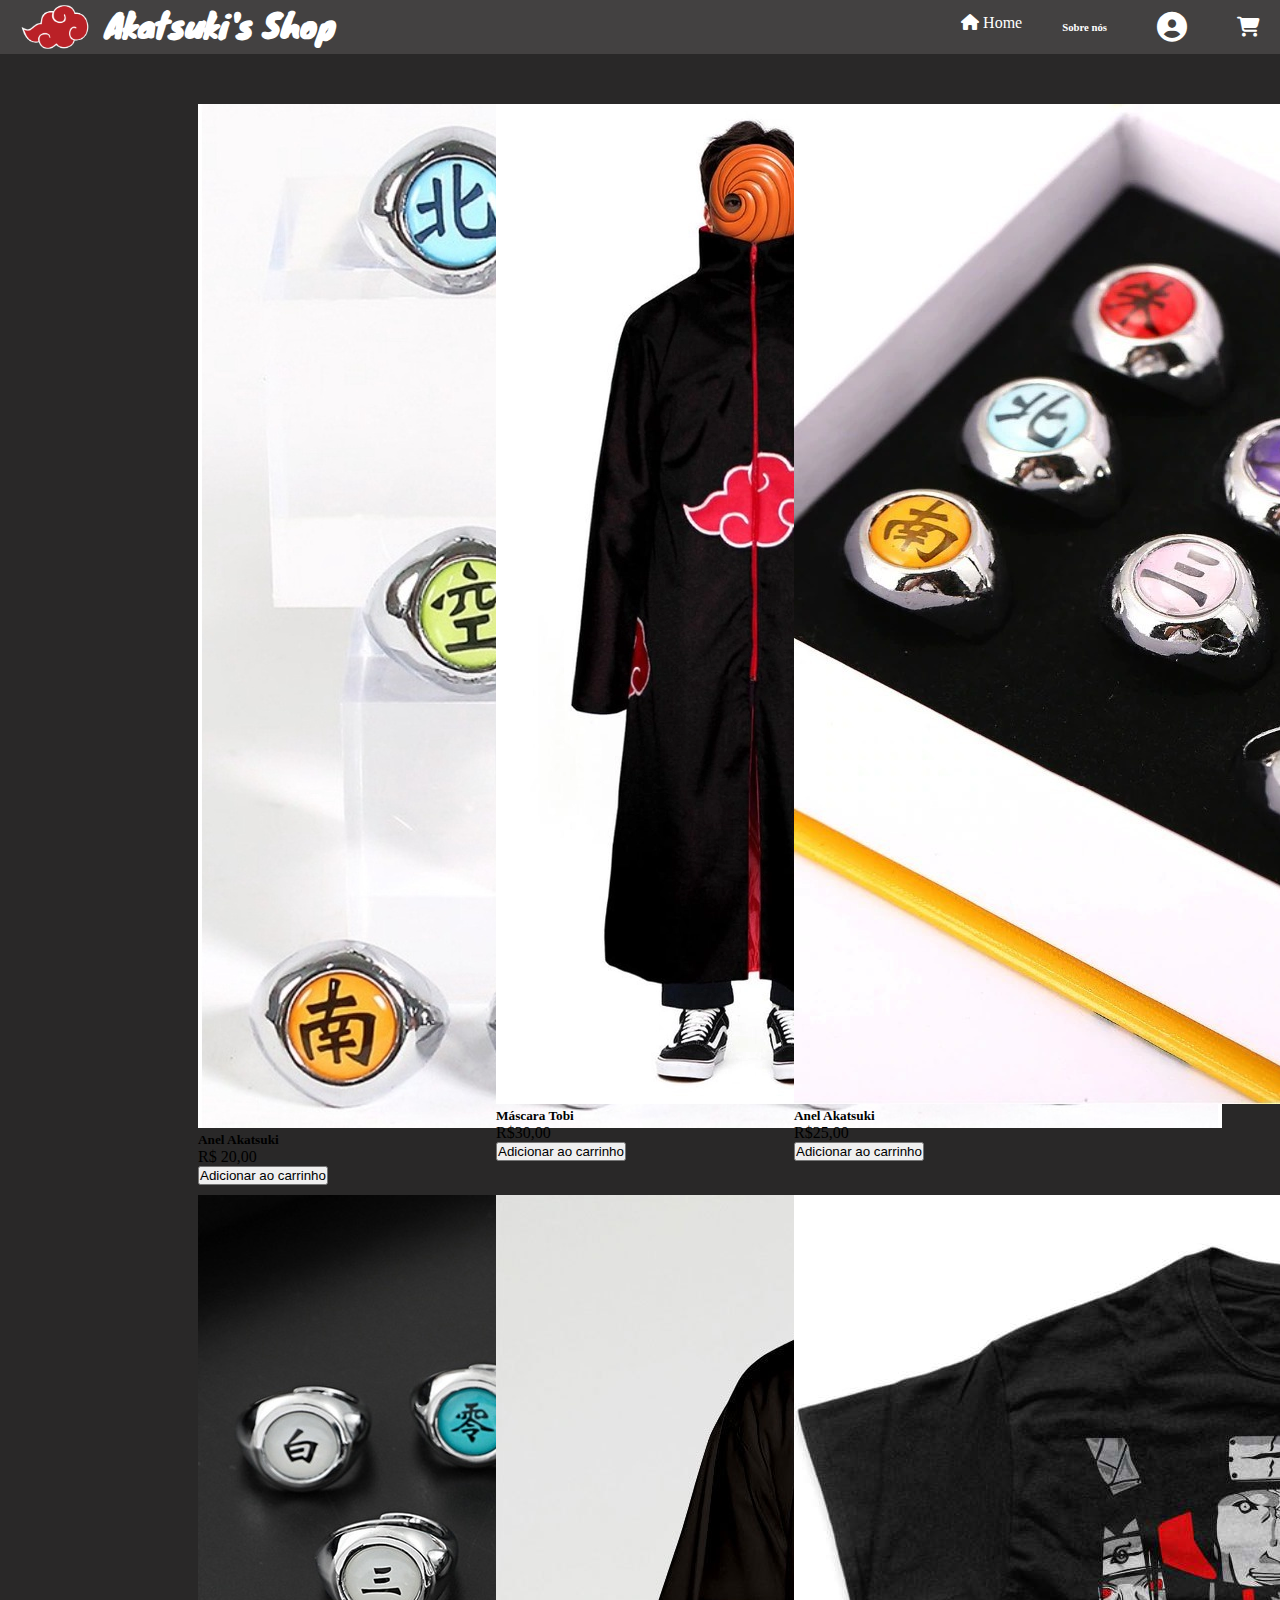
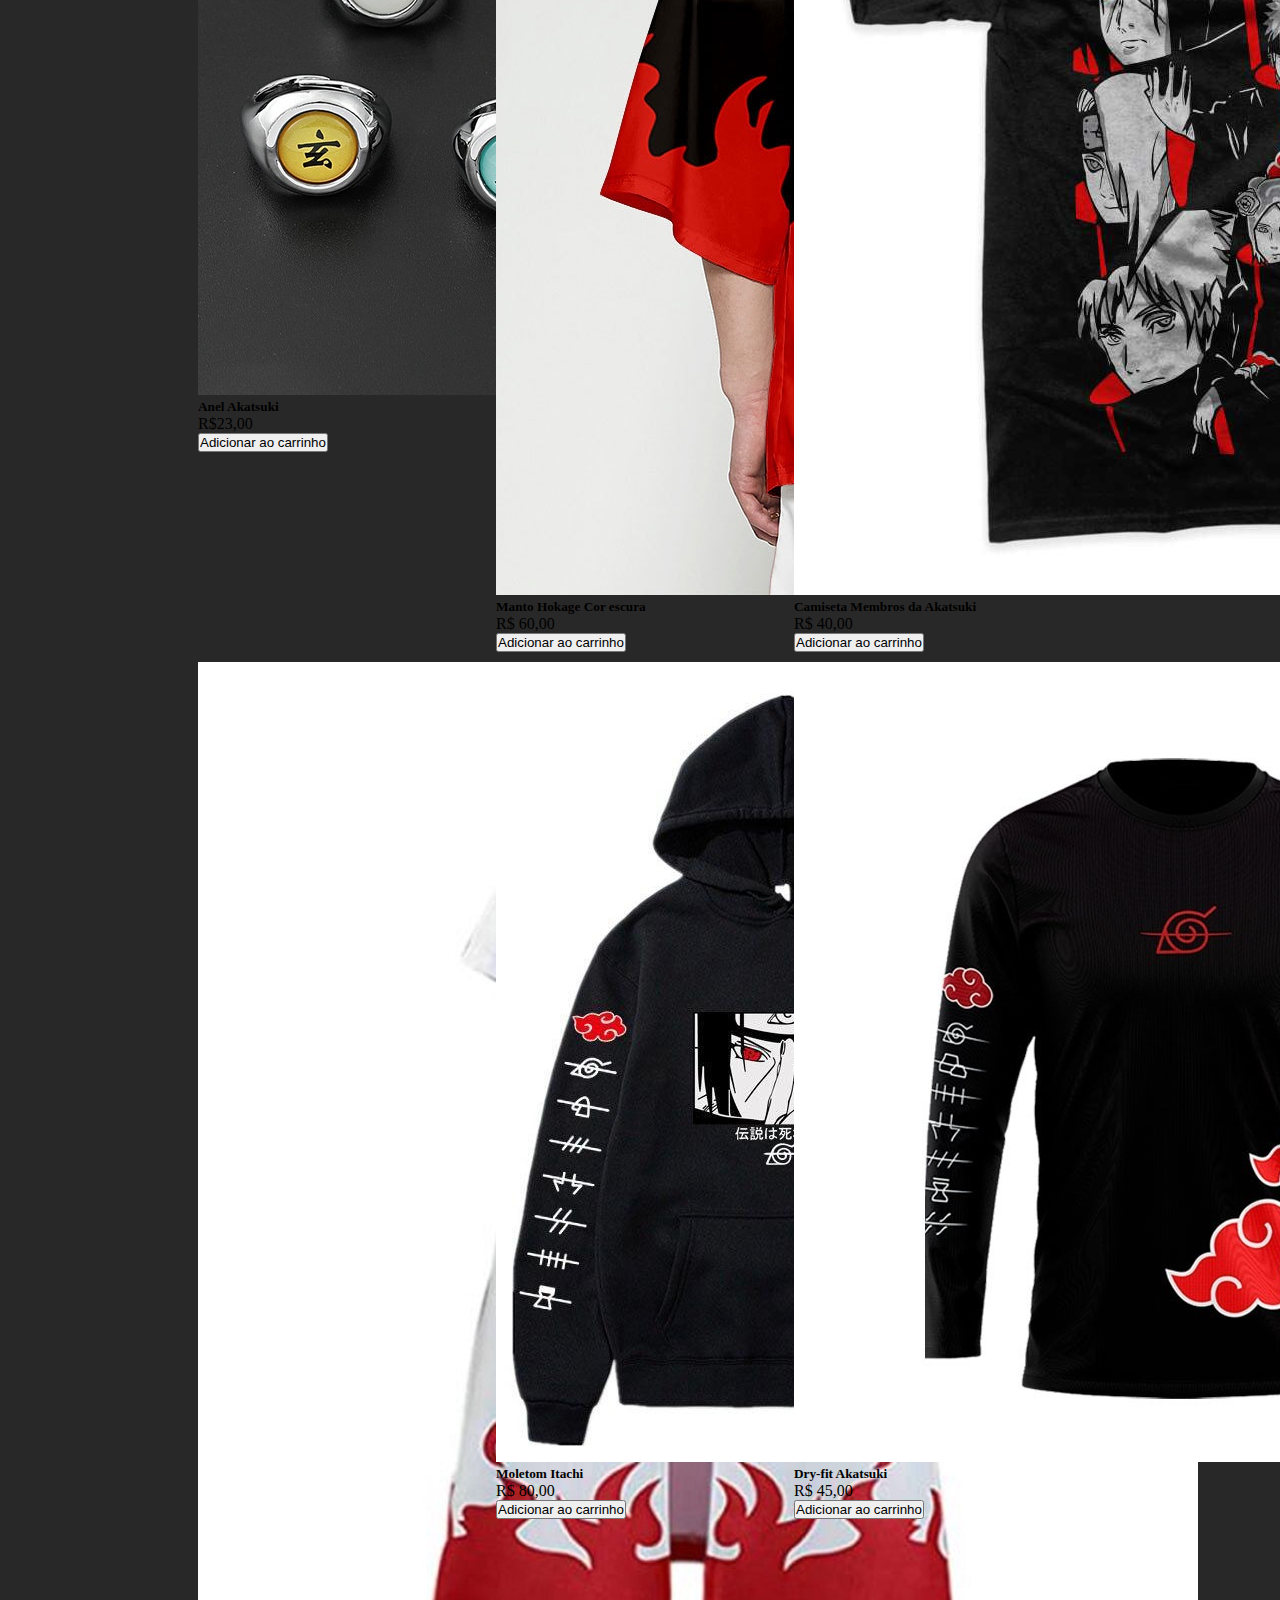
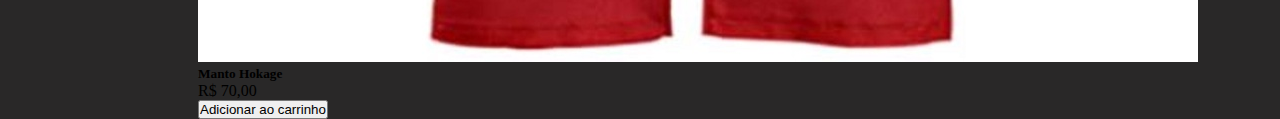
<file: index.html>
<!DOCTYPE html>
<html lang="en">
  <head>
    <meta charset="UTF-8" />
    <meta name="viewport" content="width=device-width, initial-scale=1.0" />
    <title>Loja Akatsuki</title>
    <link
      rel="stylesheet"
      href="https://stackpath.bootstrapcdn.com/bootstrap/4.1.3/css/bootstrap.min.css"
      integrity="sha384-MCw98/SFnGE8fJT3GXwEOngsV7Zt27NXFoaoApmYm81iuXoPkFOJwJ8ERdknLPMO"
      crossorigin="anonymous"
    />
    <link
      rel="stylesheet"
      href="https://cdnjs.cloudflare.com/ajax/libs/font-awesome/6.7.2/css/all.min.css"
      integrity="sha512-Evv84Mr4kqVGRNSgIGL/F/aIDqQb7xQ2vcrdIwxfjThSH8CSR7PBEakCr51Ck+w+/U6swU2Im1vVX0SVk9ABhg=="
      crossorigin="anonymous"
      referrerpolicy="no-referrer"
    />
    <link rel="preconnect" href="https://fonts.googleapis.com" />
    <link rel="preconnect" href="https://fonts.gstatic.com" crossorigin />
    <link
      href="https://fonts.googleapis.com/css2?family=Knewave&display=swap"
      rel="stylesheet"
    />
    <link rel="stylesheet" href="style.css" />
  </head>
  <body>
    <nav class="navigation">
      <div class="title">
        <a href="index.html">
          <img src="img/Akatsuki.png" alt="Akatsuki simbol" class="akatsuki" />
          <h1>Akatsuki's Shop</h1>
        </a>
      </div>
      <div class="intern-nav">
        <div class="home">
          <a href="index.html">
            <i class="fa-solid fa-house"></i>
            Home
          </a>
        </div>
        <div class="about">
          <h6><a href="#">Sobre nós</a></h6>
        </div>
        <div class="profile">
          <a href="login.html"><i class="fa-solid fa-circle-user user"></i></a>
        </div>
        <div class="cart">
          <i class="fa-solid fa-cart-shopping"></i>
        </div>
      </div>
    </nav>
    <div class="container">
      <div class="card-top">
        <div class="card" style="width: 18rem">
          <img src="img/0d3583bb20d31fe633af9f00ac21a9de.jpg" class="card-img-top" alt="..." />
          <div class="card-body">
            <h5 class="card-title">Anel Akatsuki</h5>
            <p class="card-text">R$ 20,00</p>
            <button class="btn btn-primary">Adicionar ao carrinho</button>
          </div>
        </div>
        <div class="card" style="width: 18rem">
          <img src="img/2564048835_1.webp" class="card-img-top" alt="..." />
          <div class="card-body">
            <h5 class="card-title">Máscara Tobi</h5>
            <p class="card-text">R$30,00</p>
            <button class="btn btn-primary">Adicionar ao carrinho</button>
          </div>
        </div>
        <div class="card" style="width: 18rem">
          <img src="img/46a70bd87c4c4262ea336e986c3bdf9f.jpg" class="card-img-top" alt="..." />
          <div class="card-body">
            <h5 class="card-title">Anel Akatsuki</h5>
            <p class="card-text">R$25,00</p>
            <button class="btn btn-primary">Adicionar ao carrinho</button>
          </div>
        </div>
      </div>
      <div class="card-bottom">
        <div class="card" style="width: 18rem">
          <img src="img/d61690e9beab74543d1756d31adacbad.jpg" class="card-img-top" alt="..." />
          <div class="card-body">
            <h5 class="card-title">Anel Akatsuki</h5>
            <p class="card-text">R$23,00</p>
            <button class="btn btn-primary">Adicionar ao carrinho</button>
          </div>
        </div>
        <div class="card" style="width: 18rem">
          <img src="img/sg-11134201-7qvd6-lgi4mhsyzagle6.jpg" class="card-img-top" alt="..." />
          <div class="card-body">
            <h5 class="card-title">Manto Hokage Cor escura</h5>
            <p class="card-text">R$ 60,00</p>
            <button class="btn btn-primary">Adicionar ao carrinho</button>
          </div>
        </div>
        <div class="card" style="width: 18rem">
          <img src="img/akatsuki-shirt-naruto-shirt-anime-shirt-graphic-tee-2-8aez9.jpg" class="card-img-top" alt="..." />
          <div class="card-body">
            <h5 class="card-title">Camiseta Membros da Akatsuki</h5>
            <p class="card-text">R$ 40,00</p>
            <button class="btn btn-primary">Adicionar ao carrinho</button>
          </div>
        </div>
      </div>
      <div class="card-bottom">
        <div class="card" style="width: 18rem">
          <img src="img/c4634924ec2b544aaa7bfb5d4394f5cb.jpg" class="card-img-top" alt="..." />
          <div class="card-body">
            <h5 class="card-title">Manto Hokage</h5>
            <p class="card-text">R$ 70,00</p>
            <button class="btn btn-primary">Adicionar ao carrinho</button>
          </div>
        </div>
        <div class="card" style="width: 18rem">
          <img src="img/br-11134207-7r98o-ltyfecyh0f398c.jpg" class="card-img-top" alt="..." />
          <div class="card-body">
            <h5 class="card-title">Moletom Itachi</h5>
            <p class="card-text">R$ 80,00</p>
            <button class="btn btn-primary">Adicionar ao carrinho</button>
          </div>
        </div>
        <div class="card" style="width: 18rem">
          <img src="img/br-11134207-7r98o-m6gtr2kyxnao95.jpg" class="card-img-top" alt="..." />
          <div class="card-body">
            <h5 class="card-title">Dry-fit Akatsuki</h5>
            <p class="card-text">R$ 45,00</p>
            <button class="btn btn-primary">Adicionar ao carrinho</button>
          </div>
        </div>
      </div>
    </div>
    <script
      src="https://code.jquery.com/jquery-3.3.1.slim.min.js"
      integrity="sha384-q8i/X+965DzO0rT7abK41JStQIAqVgRVzpbzo5smXKp4YfRvH+8abtTE1Pi6jizo"
      crossorigin="anonymous"
    ></script>
    <script
      src="https://cdnjs.cloudflare.com/ajax/libs/popper.js/1.14.3/umd/popper.min.js"
      integrity="sha384-ZMP7rVo3mIykV+2+9J3UJ46jBk0WLaUAdn689aCwoqbBJiSnjAK/l8WvCWPIPm49"
      crossorigin="anonymous"
    ></script>
    <script
      src="https://stackpath.bootstrapcdn.com/bootstrap/4.1.3/js/bootstrap.min.js"
      integrity="sha384-ChfqqxuZUCnJSK3+MXmPNIyE6ZbWh2IMqE241rYiqJxyMiZ6OW/JmZQ5stwEULTy"
      crossorigin="anonymous"
    ></script>
  </body>
</html>
</file>
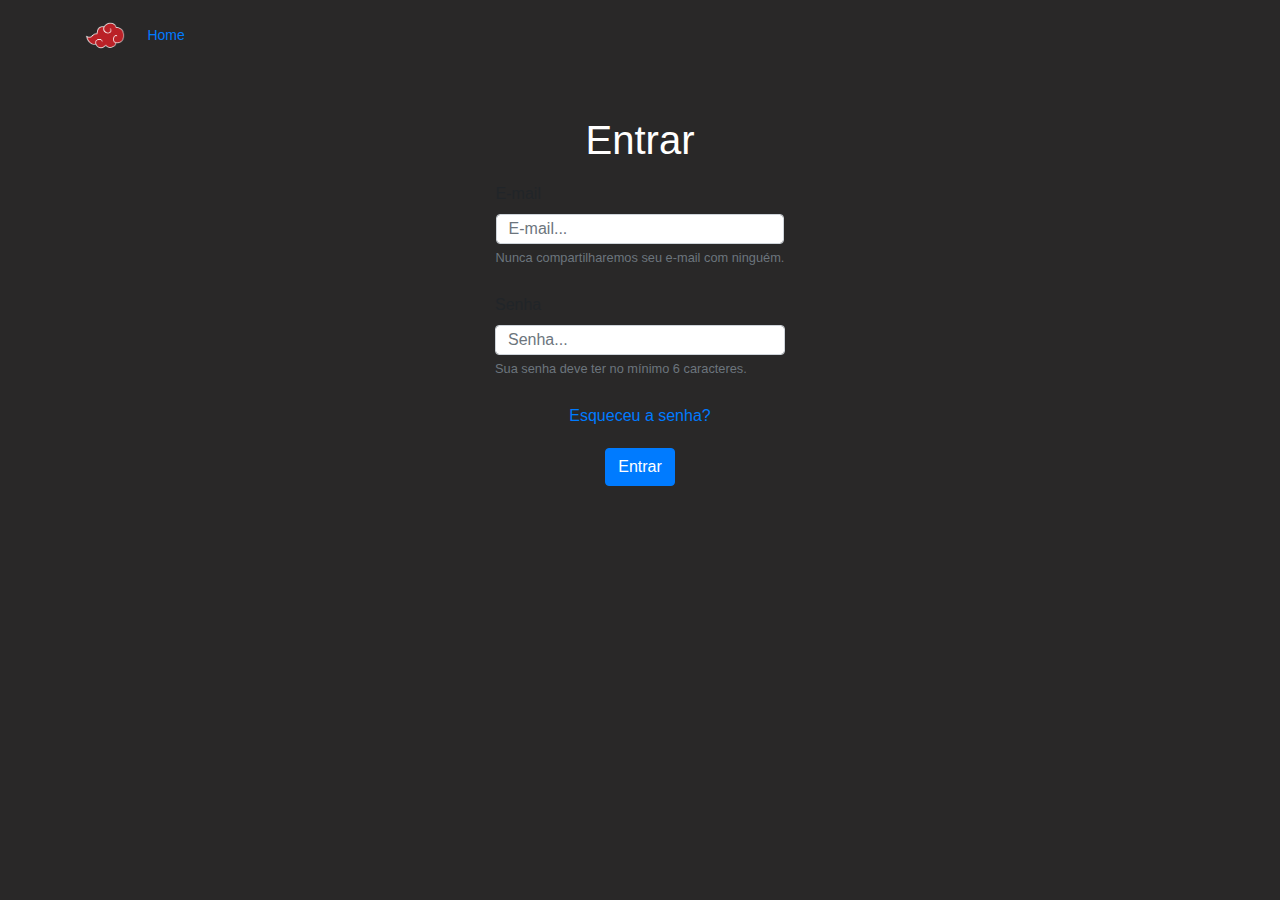
<file: login.html>
<!DOCTYPE html>
<html lang="pt-br">
<head>
    <meta charset="UTF-8">
    <meta name="viewport" content="width=device-width, initial-scale=1.0">
    <title>Entrar</title>
    <link rel="stylesheet" href="stylelogin.css">
    <link rel="stylesheet" href="https://cdn.jsdelivr.net/npm/bootstrap@4.0.0/dist/css/bootstrap.min.css" integrity="sha384-Gn5384xqQ1aoWXA+058RXPxPg6fy4IWvTNh0E263XmFcJlSAwiGgFAW/dAiS6JXm" crossorigin="anonymous">
</head>
<body class="bodylogin">
    <header>
        <div class="container" style="display: flex; margin-top: 20px;">
            <div>
                <a href="index.html">
                    <img src="img/Akatsuki.png" style="width: 40px; margin-right: 10px;" alt="home">
                </a>
                <a href="index.html" class="btn-sm btn-outline-primary botaoHome">Home</a>
            </div>
        </div>
    </header>
    <main>
        <form class="formlogin">
            <h1 class="titulo-login">Entrar</h1>
            <div class="form-group">
                <label for="email">E-mail</label>
                <input type="email" class="form-control input-login" id="email" aria-describedby="ajudaEmail" placeholder="E-mail...">
                <small id="ajudaEmail" class="form-text text-muted">Nunca compartilharemos seu e-mail com ninguém.</small>
            </div>
            <div class="form-group">
                <label for="senha">Senha</label>
                <input type="password" class="form-control input-login" id="senha" placeholder="Senha...">
                <small id="ajudaSenha" class="form-text text-muted">Sua senha deve ter no mínimo 6 caracteres.</small>
            </div>
            <a href="recuperar.html" class="link-recuperar">Esqueceu a senha?</a>
            <button type="submit" class="btn btn-primary botao-login">Entrar</button>
        </form>
    </main>
    <footer>
       Akatsuki Store &copy; 
    </footer>
    <script src="https://code.jquery.com/jquery-3.2.1.slim.min.js" integrity="sha384-KJ3o2DKtIkvYIK3UENzmM7KCkRr/rE9/Qpg6aAZGJwFDMVNA/GpGFF93hXpG5KkN" crossorigin="anonymous"></script>
        <script src="https://cdn.jsdelivr.net/npm/popper.js@1.12.9/dist/umd/popper.min.js" integrity="sha384-ApNbgh9B+Y1QKtv3Rn7W3mgPxhU9K/ScQsAP7hUibX39j7fakFPskvXusvfa0b4Q" crossorigin="anonymous"></script>
        <script src="https://cdn.jsdelivr.net/npm/bootstrap@4.0.0/dist/js/bootstrap.min.js" integrity="sha384-JZR6Spejh4U02d8jOt6vLEHfe/JQGiRRSQQxSfFWpi1MquVdAyjUar5+76PVCmYl" crossorigin="anonymous"></script>
</body>
</html>
</file>
<file: style.css>
@media(max-width: 600px){
  * {
    margin: 0;
    padding: 0;
    box-sizing: border-box;
  }
  nav{
    display: flex;
    flex-direction: column;
    height: 100px;
  }
  h1{
    display: none;
  }

}
* {
  margin: 0;
  padding: 0;
  box-sizing: border-box;
}
body {
  background-color: #292828;
}
nav {
  background-color: #434141;
  display: flex;
  align-items: center;
  justify-content: space-between;
  color: #fff;
}
h1 {
  color: #fff;
  font-family: "Knewave";
}
.container {
  display: flex;
  flex-direction: column;
  gap: 10px;
  margin: auto;
  flex-wrap: wrap;
  margin-top: 50px;
}
.card-top {
  display: flex;
  gap: 10px;
  flex-wrap: wrap;
  justify-content: center;
}
.card-bottom {
  display: flex;
  gap: 10px;
  flex-wrap: wrap;
  justify-content: center;
}

.intern-nav {
  display: flex;
  align-items: center;
  justify-content: space-between;
  margin-right: 20px;
}
.home {
  cursor: pointer;
  margin-bottom: 8px;
  margin-right: 40px;
}
.profile {
  margin-left: 50px;
  margin-right: 50px;
}
.user {
  font-size: 30px;
}
.akatsuki {
  width: 70px;
  margin-right: 15px;
}
.title {
  display: flex;
  margin-left: 20px;
}
a{
  text-decoration: none;
  color: #fff;
}
a:hover {
  text-decoration: none;
  color: #fff;
}
h6, a{
  text-decoration: none;
}
.title a {
  display: flex;
}
.fa-cart-shopping{
  font-size: 20px;
}
</file>
<file: stylelogin.css>
footer{
    color: #f2f2f2;
    margin-left: 1400px;
    margin-top: 100px;
}
.bodylogin{
    background-color: #292828;
}

.titulo-login{
    color: white;
    font-family: 'Franklin Gothic Medium', 'Arial Narrow', Arial, sans-serif;
}

.botaoHome{
    font-family: Arial, Helvetica, sans-serif
}

.formlogin{
    display: flex;
    flex-direction: column;
    align-items: center;
    justify-content: center;
    height: 500px;
    gap: 10px;
}

.input-login{
    width: 200px;
    height: 30px;
    border-radius: 5px;
    border: none;
    padding: 5px;
}
#senha{
    width: 290px;
}
.link-recuperar{
    display: flex;
    flex-direction: column;
    justify-content: center
}

.link-cadastro{
    display: flex;
    flex-direction: column;
    justify-content: center;
}

.botao-login{
    margin-top: 10px;
    display: flex;
    flex-direction: column;
    align-items: center;
    justify-content: center;
    background-color: #f2f2f2;
    color: black;
    font-family: 'Franklin Gothic Medium', 'Arial Narrow', Arial, sans-serif;
    border: none;
    border-radius: 5px;
    padding: 10px;
    cursor: pointer;
}
</file>
